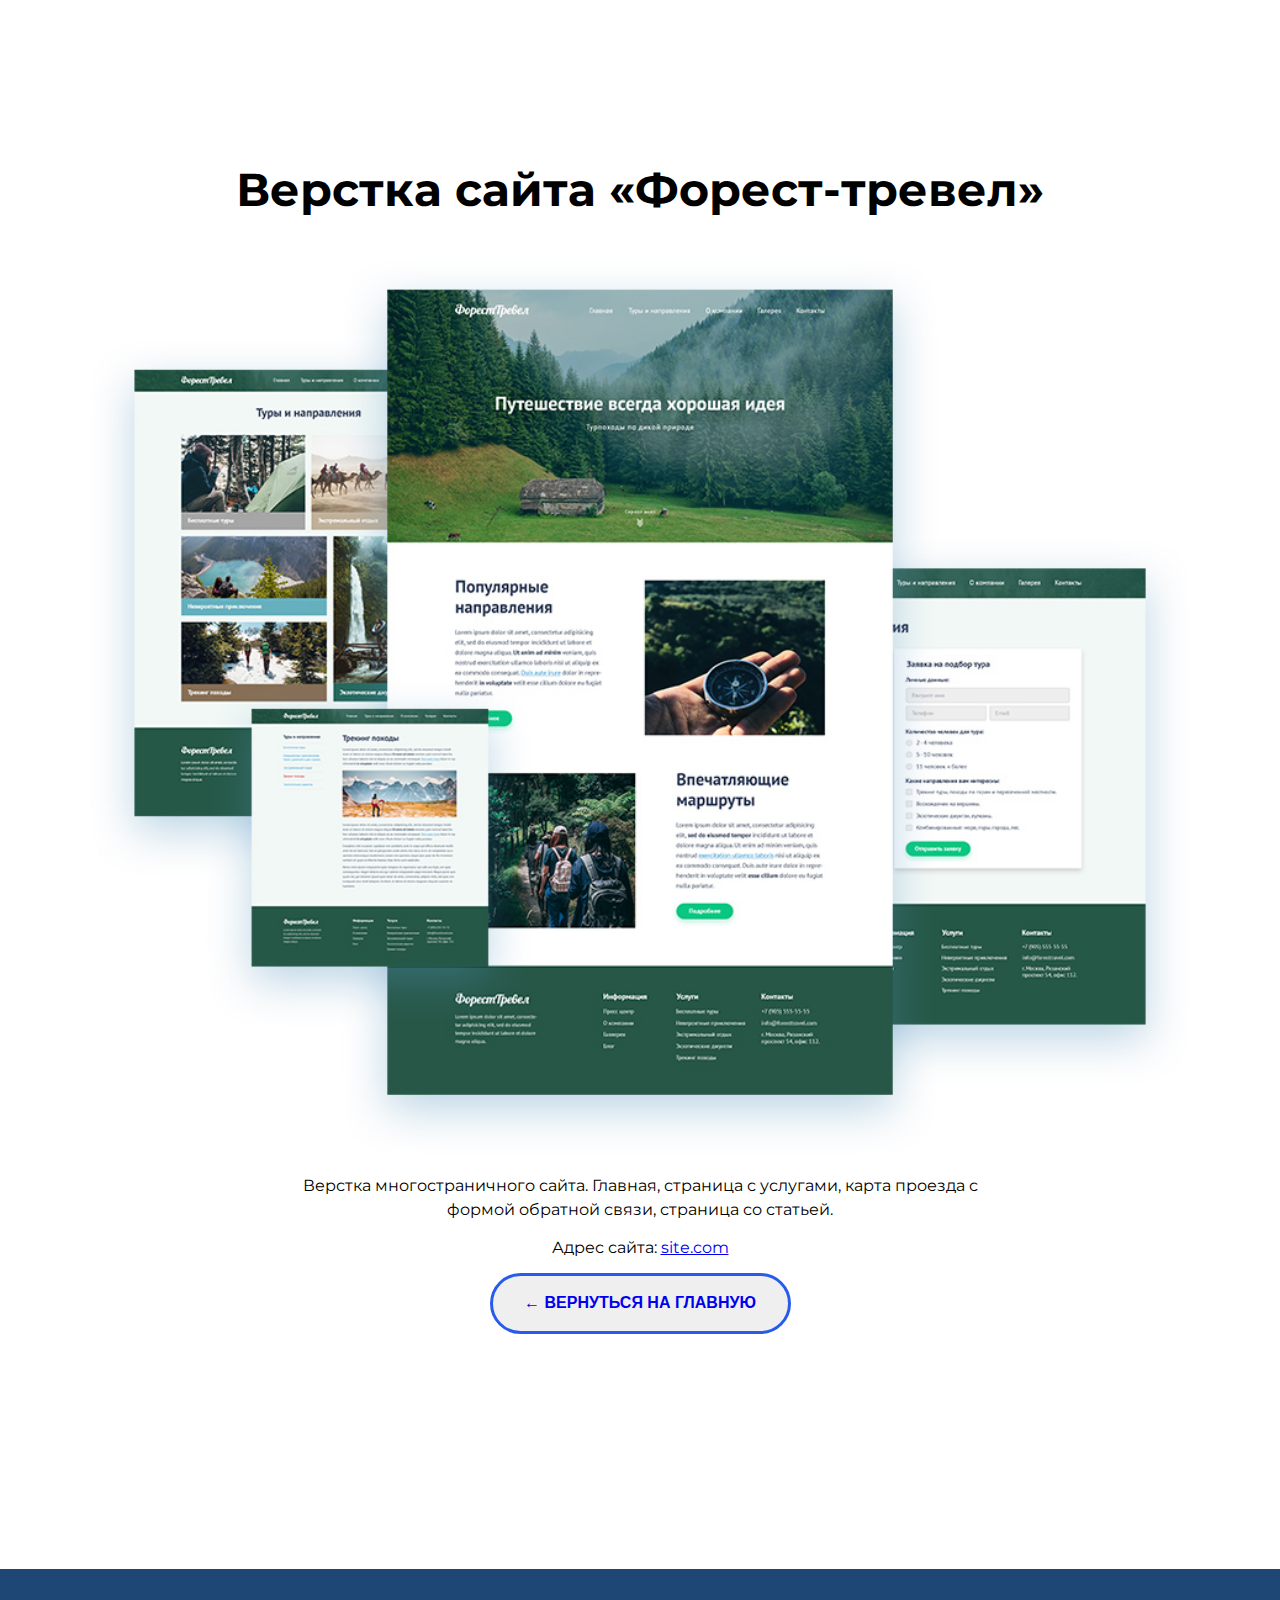
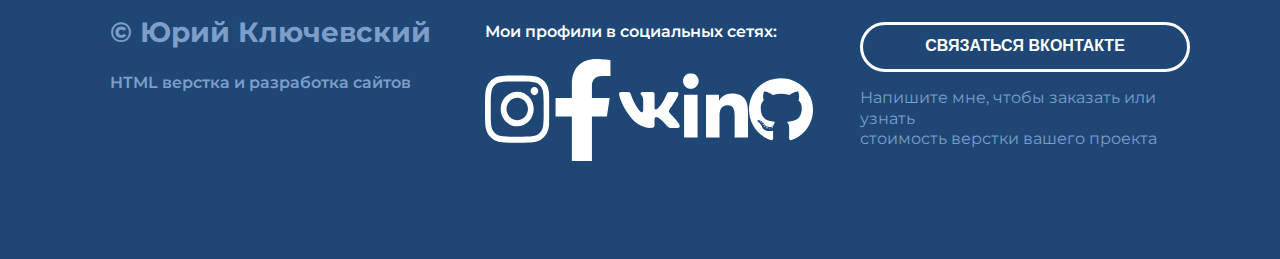
<file: forest-travel.html>
<!DOCTYPE html>
<html lang="ru">
  <head>
    <meta charset="UTF-8" />
    <meta name="viewport" content="width=device-width, initial-scale=1.0" />
    <title>Forest travel</title>
    <link rel="stylesheet" href="./main.css" />
    <link rel="stylesheet" href="./media.css" />
    <!-- <link rel="preconnect" href="https://fonts.googleapis.com" /> -->
    <link rel="preconnect" href="https://fonts.gstatic.com" crossorigin />
    <link
    href="https://fonts.googleapis.com/css2?family=Montserrat:wght@400;600;700&display=swap"
    rel="stylesheet"
  </head>
  <body>
<div class="project">
    <div class="container" id="forest-container">
        <h1 class="forest-heading">Верстка сайта «Форест-тревел»
        </h1>
        <div class="forest-media">
        <img src="./image/media f-travel/img-forest 1.png" alt="f-travel">
        </div>
     <div class="about">
        <p  >Верстка многостраничного сайта. Главная, страница с услугами, карта проезда с формой обратной связи, страница со статьей.
        </p>
      </div>
        <p class="site-com">Адрес сайта: <a  href="#">site.com</a></p>

          <button class="back"><a  class="goback"href="./index.html">← ВЕРНУТЬСЯ НА ГЛАВНУЮ</a></button>
        
       </div>
     </div>
<div class="footer">
  <div class="footer-container">
    <div class="copyright">
      <h2>© Юрий Ключевский</h2>
      <p>HTML верстка и разработка сайтов</p>
    </div>
    <div class="socials">
      <p>Мои профили в социальных сетях:</p>
      <div class="sitems">
      <img  class="item"src="./image/media-footer/instagram 1.svg" alt="insta">
      <img class="item" src="./image/media-footer/facebook-f 1.svg" alt="fb">
      <img class="item" src="./image/media-footer/vk-brands 1.svg" alt="vk">
      <img class="item" src="./image/media-footer/linkedin-in-brands.svg" alt="li">
      <img class="item" src="./image/media-footer/github-brands.svg" alt="git">
      </div>
    </div>
    <div class="but">
      <button class="button">Связаться Вконтакте</button>
      <p>
        Напишите мне, чтобы заказать или узнать <br />
        стоимость верстки вашего проекта
      </p>
    </div>
  </div>
</div>

  </body>
</html>
</file>
<file: main.css>
*{
    box-sizing: border-box;
}


body{
    margin: 0;
     font-family: 'Montserrat', sans-serif;    
}

.header{
    /* Позтционирование */
    display: flex;
    flex-direction: column;
    justify-content: center;
    align-items: center;
/* background */
 /* background-image:url(".//image/media-header/zan-ilic-0WzeC6JtbHU-unsplash\ 3.jpg"); */
      background-size: cover ;
      background-position: center;

    width: 100%;
    height: 100vh;
     position: relative;
    /* display: none;   */
}

.header-title{
    margin: 0;
    color: #FFF;
    font-size: 56px;
    font-style: normal;
    font-weight: 700;
    line-height: 130%; 
    margin-bottom: 25px;
    
}
.header-text{
    margin: 0;
    color: #FFF;
font-size: 16px;
font-style: normal;
font-weight: 700;
line-height: 150%; /* 24px */
letter-spacing: 3.2px;
text-transform: uppercase;
}
.header-arrow{
    width: 48px;
height: 48px;

position: absolute;
bottom:30px;
transform: translate(-50,0);
}
/* Portfolio */
.Portfolio{
    width: 100%;
    background: #FFF;
  /* display: none; */


}
.Portfolio-cards-wrapper{
     display: flex;
    flex-wrap: wrap;
    justify-content: space-between;
}
.container{
  max-width: 1100px;
margin-left: auto;
margin-right: auto;
padding-top: 80px;
background: #FFF;
}
.card{
     margin-bottom: 30px;
    width:50%;
height: 375px;
padding: 20px;
margin: 0;

box-shadow: 0px 10px 40px 0px rgba(126, 155, 189, 0.35);
}
.card:last-child,.card:last-child(2){
    margin-bottom: 0;
}
/* img{
    width: 100%;
} */
.portfolio-header{
text-align: center;
color: #000;
font-size: 46px;
font-weight: 700;
line-height: 130%;
}
.card-image{
    width: 100%;
    /* height: 240px; */
   margin-bottom: 20px;


}
.card-title{
    color: #000;
    margin: 0;
    font-size: 24px;
    font-weight: 600;
    line-height: 130%; 
 padding-bottom: 13px;
}

.card p{
    color: #000;
font-size: 16px;
font-weight: 400;
line-height: 130%;
margin: 0;
}
/* footer */
.footer{
    width: 100%;
    background-color: #1E4776;
    /* padding-top: 45px; */
    /* padding-bottom: 129px;
    padding-left: 400px; */
   /* padding-right: 165px; */
height: 290px;
}

.footer-container{
    
    max-width: 1100px;
    /* background-color: aqua; */
   /* padding-top: 45px; */
   /* padding-bottom: 129px; */
   display: flex;
   justify-content: space-between;
margin: 0 auto ;
margin-top: 115px;

   }
.copyright{
    width: 30%;
    margin-left: 20px;
}
h2{
    margin-top: 45px;
    color: #7E9EC9;

font-size: 28px;
font-weight: 700;
line-height: 130%; /* 36.4px */
}
.copyright p{
    color: #7E9EC9;

font-size: 16px;

font-weight: 600;
line-height: 130%;
/* margin-bottom: 176px; */
}
.socials{
    width: 30%;
}
.socials p{
margin-top: 53px;
color: #FFF;
font-family: Montserrat;
font-size: 16px;
font-style: normal;
font-weight: 600;
line-height: 130%; /* 20.8px */

}
.sitems{
    display: flex;
    justify-content: space-around;
    
}
.button{
 width: 100%;
    height: 50px;
    border-radius: 50px;
border: 3px solid #FFF;
margin-top: 53px;
    color: #FFF;
    font-size: 16px;
    font-weight: 700;
    line-height: 130%;
    text-transform: uppercase;
    background-color: #1E4776;

}
.but{
    width: 30%;
}
.but p{
    color: #7E9EC9;
font-family: Montserrat;
font-size: 16px;
font-style: normal;
font-weight: 400;
line-height: 130%; 
}
/* Forest travel */
.project{
    width: 100%;
}

.forest-heading{
    margin: 0;
    margin-top: 80px;
    margin-bottom: 40px;
    
    color: #000;
text-align: center;
font-size: 46px;
font-weight: 700;
line-height: 130%;
}
#forest-container{
    width: 100%;
text-align: center;

}
img{
    width: 100%;
}

.about {
max-width: 730px;
text-align: center;
color: #000;
font-size: 16px;
font-weight: 400;
line-height: 150%;
margin-top: 69;
margin: 0 auto;

}

.back{
width: 301px;
    height: 61px;
    border-radius: 50px;
    border: 3px solid #275BEC;

color: #275BEC;
font-size: 16px;
font-weight: 700;
line-height: 130%; 
text-transform: uppercase; 
/* padding-top: 16px; */
margin-bottom: 120px;

}
.goback{
    text-decoration: none;
}
</file>
<file: media.css>
@media(max-width:1120px){
    
    
} 
@media(max-width:800px){
.header-title{
        font-size: 30px;
    }
    .header-text{
        font-size: 12px;
    }
}
@media(max-width:500px){
    .header-text{
        font-size: 8px;
        padding-left: 20px;
        padding-right: 20px;
    }
    /* .header{} */
   
}
/* Portfolio */
@media (max-width:600px){
    
    .Portfolio-cards-wrapper{
        flex-direction: column;
    }
    .card{
        width: 100%;
    }
}
@media (max-width:550px) {
    .footer-container{
        flex-direction: column-reverse;
align-items: center;
    }
    .footer{
        height: 100%;
        
    }
    .but{
        width: 80%;

        text-align: center;
    }
    .socials{
        width: 80%;
        text-align: center;
    
    }
    .copyright{
        width: 80%;
        text-align: center;
    }
}
/* Forest-travel */
@media(max-width:800px){ 

.forest-heading{
   font-size: 35px;
}
} 
@media(max-width:600px){ 

    .forest-heading{
       font-size: 25px;
    }
    } 
    @media(max-width:400px){ 

        .forest-heading{
           font-size: 15px;
        }
        }
</file>
